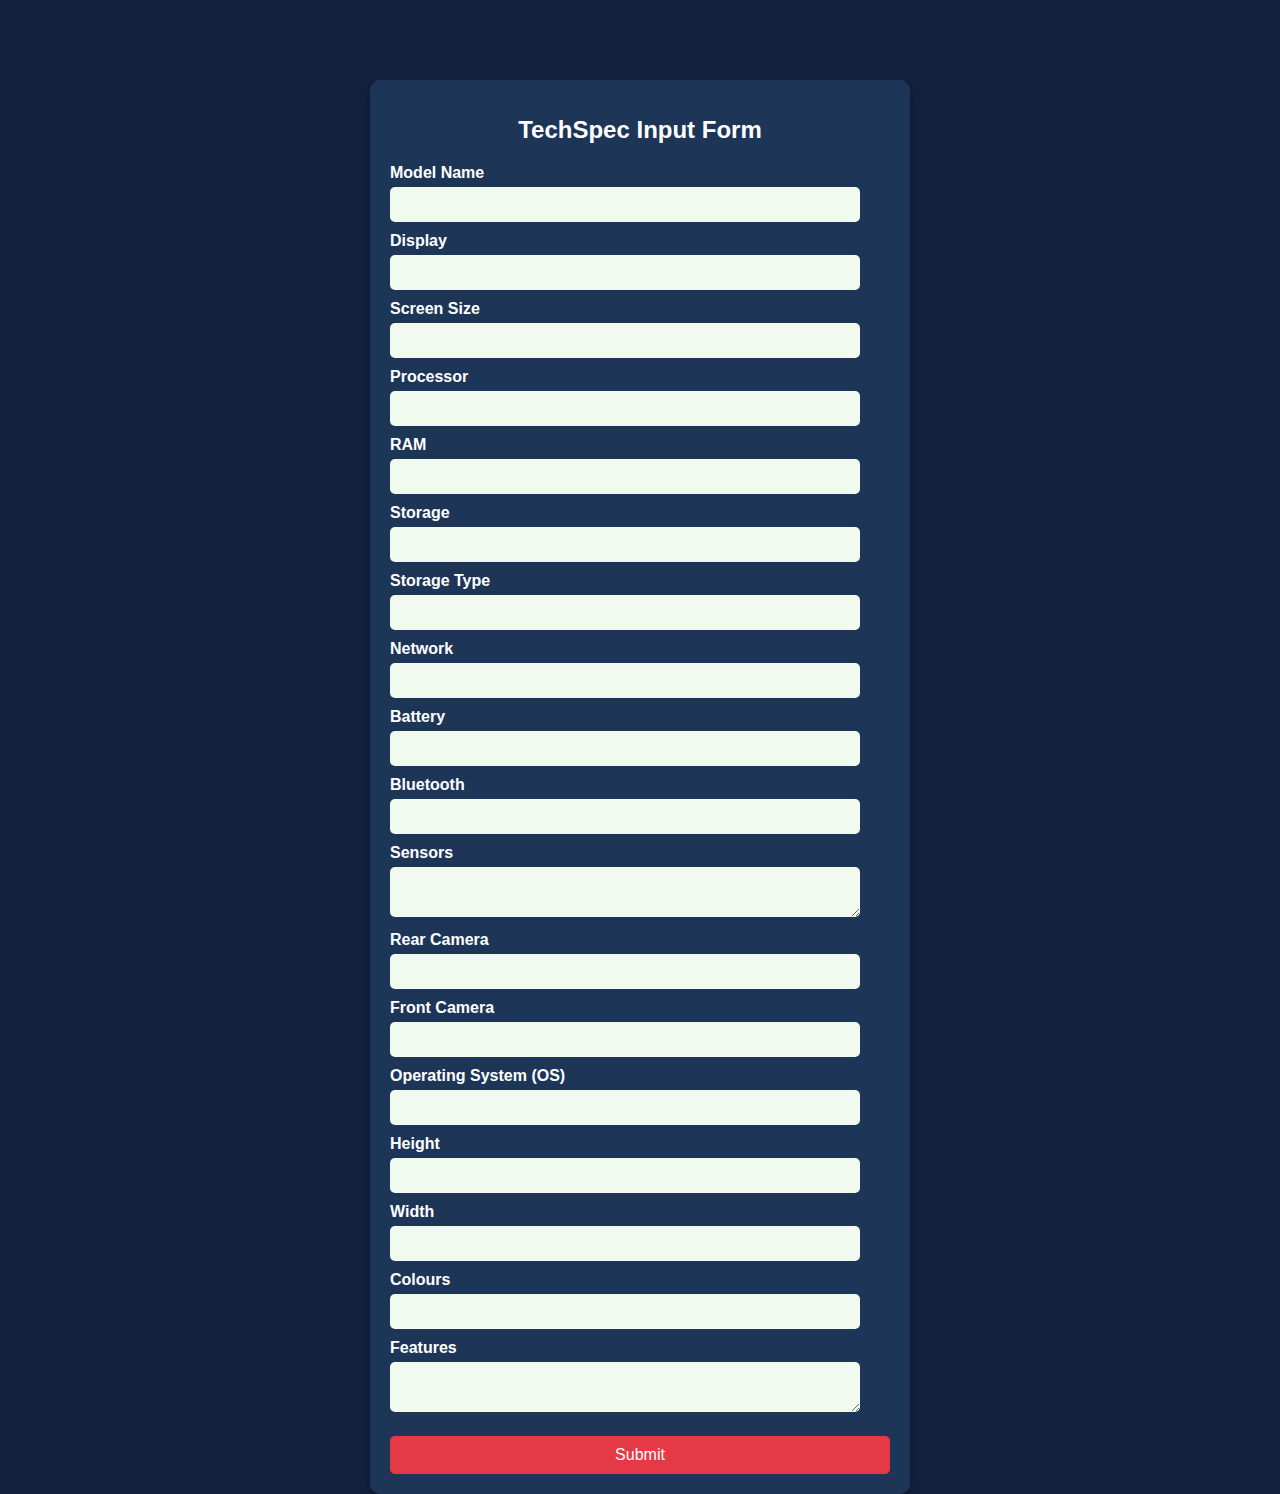
<file: Data_input(HTML).html>
<!DOCTYPE html>
<html lang="en">
<head>
    <meta charset="UTF-8">
    <meta name="viewport" content="width=device-width, initial-scale=1.0">
    <title>TechSpec Input Form</title>
    <style>
        body {
            background-color: #14213d;
            color: #ffffff;
            font-family: Arial, sans-serif;
            margin: 0;
            padding: 0;
            display: flex;
            justify-content: center;
            align-items: center;
            height: 100vh;
        }
        .form-container {
            background-color: #1d3557;
            position: absolute;
            top: 5rem;
            padding: 20px;
            border-radius: 10px;
            width: 100%;
            width: 500px;
            box-shadow: 0 4px 10px rgba(0, 0, 0, 0.3);
        }
        .form-container h1 {
            text-align: center;
            margin-bottom: 20px;
            font-size: 24px;
        }
        .form-container label {
            display: block;
            margin-top: 10px;
            font-weight: bold;
        }
        .form-container input, .form-container select, .form-container textarea {
            width: 90%;
            padding: 10px;
            margin-top: 5px;
            border: none;
            border-radius: 5px;
            background-color: #f1faee;
        }
        .form-container button {
            width: 100%;
            padding: 10px;
            margin-top: 20px;
            border: none;
            border-radius: 5px;
            background-color: #e63946;
            color: #ffffff;
            font-size: 16px;
            cursor: pointer;
        }
        .form-container button:hover {
            background-color: #d62828;
        }
    </style>
</head>
<body>
    <div class="form-container">
        <h1>TechSpec Input Form</h1>
        <form action="Data_input(Admin).php" method="post">
            <label for="model_name">Model Name</label>
            <input type="text" id="model_name" name="model_name" required>

            <label for="display">Display</label>
            <input type="text" id="display" name="display" required>

            <label for="screen_size">Screen Size</label>
            <input type="text" id="screen_size" name="screen_size" required>

            <label for="processor">Processor</label>
            <input type="text" id="processor" name="processor" required>

            <label for="ram">RAM</label>
            <input type="text" id="ram" name="ram" required>

            <label for="storage">Storage</label>
            <input type="text" id="storage" name="storage" required>

            <label for="storage_type">Storage Type</label>
            <input type="text" id="storage_type" name="storage_type" required>

            <label for="network">Network</label>
            <input type="text" id="network" name="network" required>

            <label for="battery">Battery</label>
            <input type="text" id="battery" name="battery" required>

            <label for="bluetooth">Bluetooth</label>
            <input type="text" id="bluetooth" name="bluetooth" required>

            <label for="sensors">Sensors</label>
            <textarea id="sensors" name="sensors" required></textarea>

            <label for="rear_camera">Rear Camera</label>
            <input type="text" id="rear_camera" name="rear_camera" required>

            <label for="front_camera">Front Camera</label>
            <input type="text" id="front_camera" name="front_camera" required>

            <label for="os">Operating System (OS)</label>
            <input type="text" id="os" name="os" required>

            <label for="height">Height</label>
            <input type="text" id="height" name="height" required>

            <label for="width">Width</label>
            <input type="text" id="width" name="width" required>

            <label for="colours">Colours</label>
            <input type="text" id="colours" name="colours" required>

            <label for="features">Features</label>
            <textarea id="features" name="features" required></textarea>

            <button type="submit">Submit</button>
        </form>
    </div>
</body>
</html>
</file>
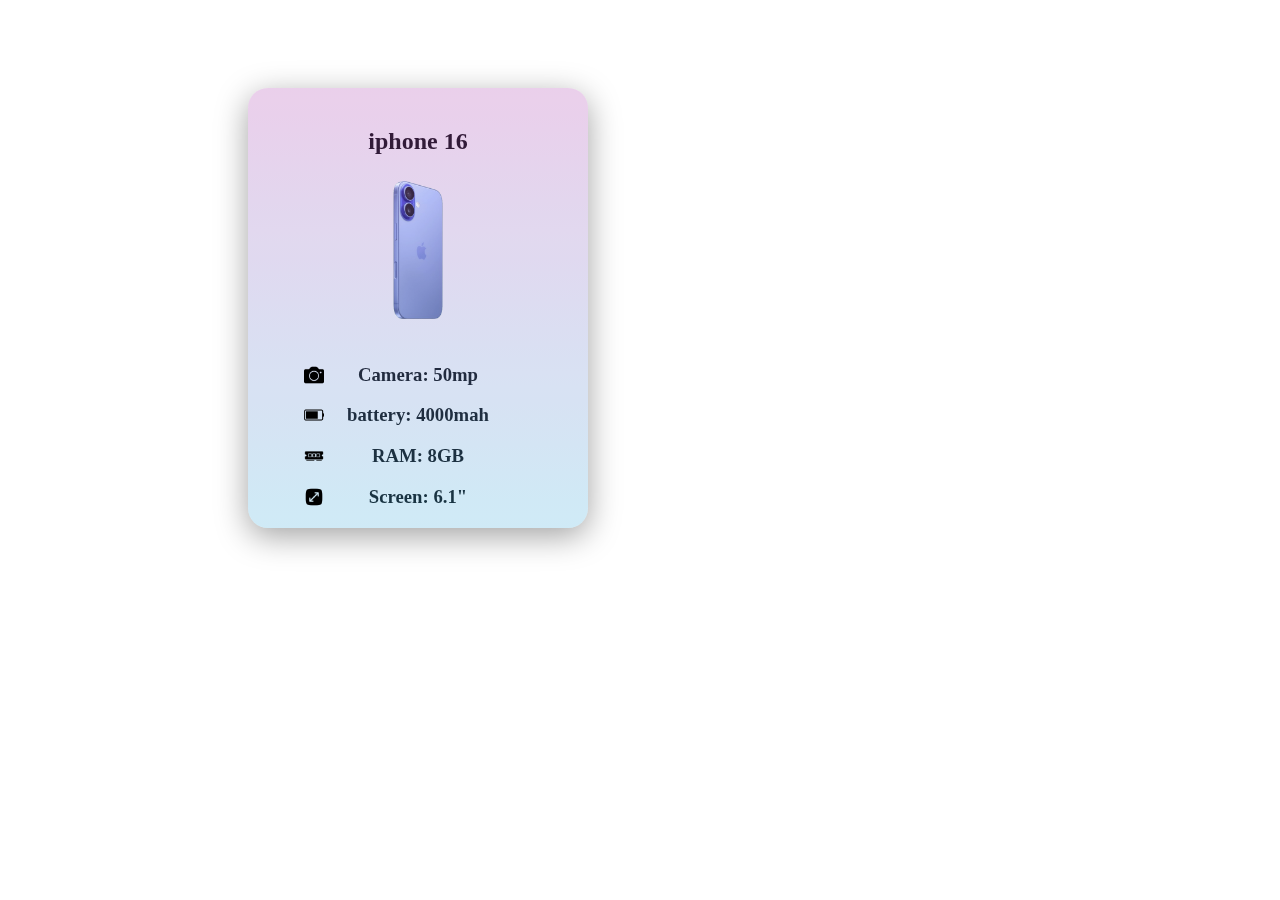
<file: test.html>
<!DOCTYPE html>
<html lang="en">
<head>
    <meta charset="UTF-8">
    <meta name="viewport" content="width=device-width, initial-scale=1.0">
    <title>TechSpec - Compare Devices</title>
    <style>

      h3{
        color: black;
      }
      .name{
        color: black;
      }
      .card_1 {
        position: relative;
        top: 5rem;
        left: 15rem;
        width: 300px;
        height: 400px;
        background: rgba(255, 255, 255, 0.1);
        border-radius: 20px;
        backdrop-filter: blur(10px);
        box-shadow: 0 8px 32px rgba(0, 0, 0, 0.37);
        overflow: hidden;
        display: flex;
        flex-direction: column;
        align-items: center;
        padding: 20px;
        color: #fff;
        text-align: center;
      }
  
      .card_1::before {
        content: "";
        position: absolute;
        top: -50%;
        left: -50%;
        width: 200%;
        height: 200%;
        background: linear-gradient(135deg, rgba(255, 0, 150, 0.3), rgba(0, 255, 255, 0.3));
        transform: rotate(45deg);
        mix-blend-mode: screen;
        pointer-events: none;
      }
  
      .card_1 .product_img {
        width: 150px;
        height: 150px;
        top: 0rem;
        object-fit: contain;
        margin-bottom: 20px;
      }

      .features_icon .battery{
        position: absolute;
        top: 19.8rem;
        left: 3.5rem;
        height: 20px;
      }
      .features_icon .camera{
        position: absolute;
        top: 17.3rem;
        left: 3.5rem;
        height: 20px;

      }
      .features_icon .ram{
        position: absolute;
        top: 22.4rem;
        left: 3.5rem;
        height: 20px;
      }
      .features_icon .sr{
        position: absolute;
        top: 24.95rem;
        left: 3.5rem;
        height: 20px;
      }

    </style>
</head>
<body>
    <div class="card_1">
      <h2 class="name">iphone 16</h2>

      <img class="product_img" src="/product_imgs/apple/16_back.png">

      <div class="features">
        <div class="features_icon">
          <img class="battery" src="/icons/battery.png">
          <img class="camera" src="/icons/camera.png">
          <img class="ram" src="/icons/ram-memory.png">
          <img class="sr" src="/icons/maximize.png">
        </div>
      <h3 class="cam">Camera: 50mp</h3>
      <h3 class="bat">battery: 4000mah</h3>
      <h3 class="ra">RAM: 8GB</h3>
      <h3 class="screen">Screen: 6.1"</h3>

    </div>
  </div>
</body>
</html>
</file>
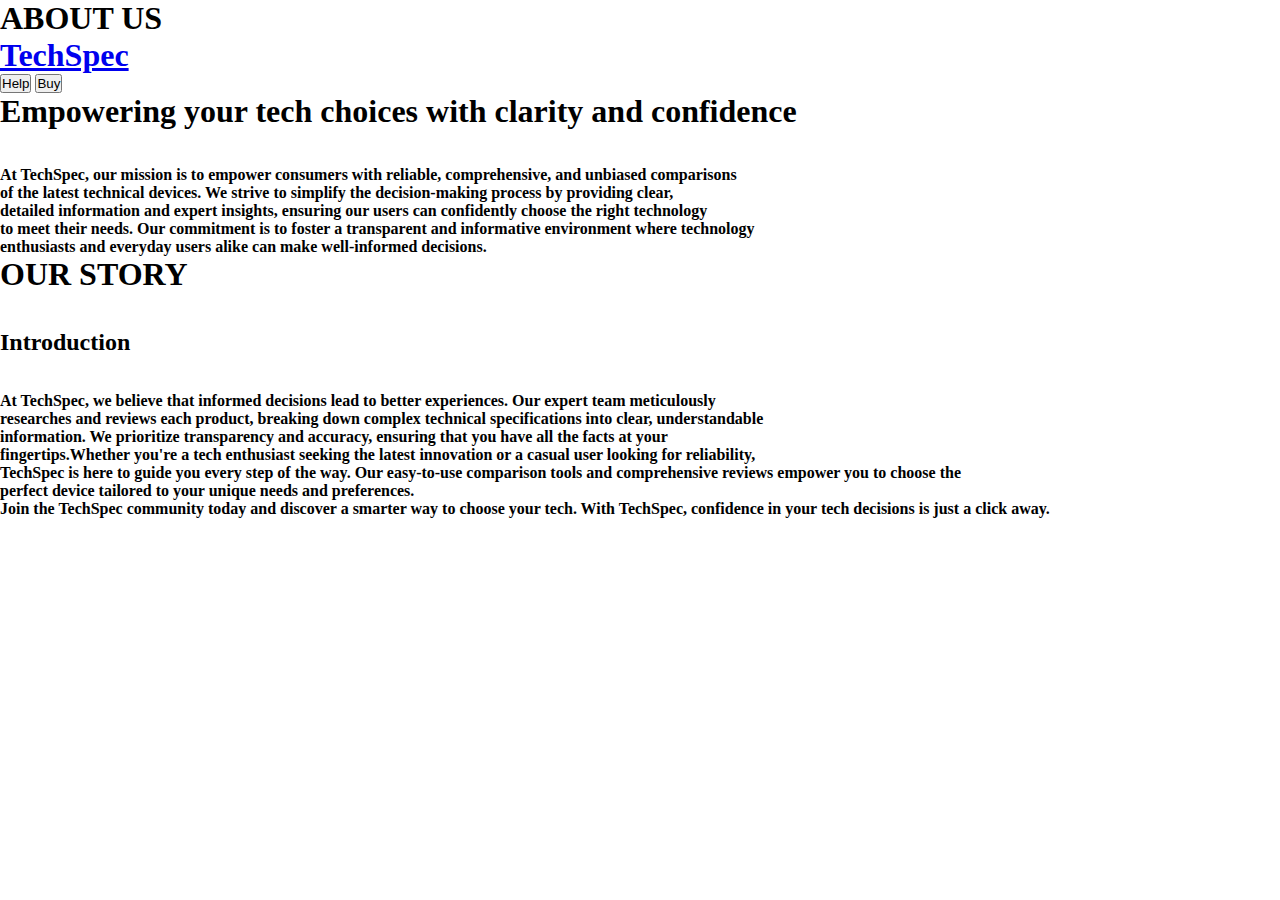
<file: main website code/about_us.html>
<!DOCTYPE html>
<html lang = "en">

<head>

    <meta charset="UTF-8">
    <meta http-equiv="X-UA-Compatible" content="IE=edge">
    <meta name="viewport" content="width=device-width,initial-scale=1.0">
    <title> TechSpec</title>
    <link rel="stylesheet" href="about_us.css">
</head>


<body>


    <div class="abt_uss">
        <H1>ABOUT US</H1>
    </div>


    
    <div class="title_bar">
        <div class="logo">
             <a href="https://techspec.pineapple.page"><h1>TechSpec</h1></a>
        </div>
    
        <div class="heading_buttons">
            <nav class="navigation">
                <button class="help_btn" onclick="window.location.href='https://app.livechatai.com/aibot-iframe/clz1gexss000e6tqclg9a941j';">Help</button>
                <button class="buy_btn" onclick="window.location.href='https://www.amazon.in/?tag=ndtvconv-20-21&ascsubtag=1_66a9a562b7a121000123fb09';">Buy</button> 
            </nav>
        </div>
    </div>

    <div class="heading_box">
        <div class="text_1">
            <h1>Empowering your tech choices with clarity and confidence</h1>
            <br>
            <br>
            <h4>At TechSpec, our mission is to empower consumers with reliable, comprehensive, and unbiased comparisons <br> of the latest technical devices. We strive to simplify the decision-making process by providing clear, <br> detailed information and expert insights, ensuring our users can confidently choose the right technology <br> to meet their needs. Our commitment is to foster a transparent and informative environment where technology <br> enthusiasts and everyday users alike can make well-informed decisions.</h4>
        </div>

    </div>

    <div class="text_box2">
        <div class="text_2">
            <h1>OUR STORY</h1>
            <br>
            <br>
            <h2>Introduction</h2>
            <br>
            <br>
            <h4>At TechSpec, we believe that informed decisions lead to better experiences. Our expert team meticulously <br> researches and reviews each product, breaking down complex technical specifications into clear, understandable <br> information. We prioritize transparency and accuracy, ensuring that you have all the facts at your <br> fingertips.Whether you're a tech enthusiast seeking the latest innovation or a casual user looking for reliability, <br> TechSpec is here to guide you every step of the way. Our easy-to-use comparison tools and comprehensive reviews empower you to choose the <br> perfect device tailored to your unique needs and preferences. <br>Join the TechSpec community today and discover a smarter way to choose your tech. With TechSpec, confidence in your tech decisions is just a click away.</h4>
        </div>
    </div>
</file>
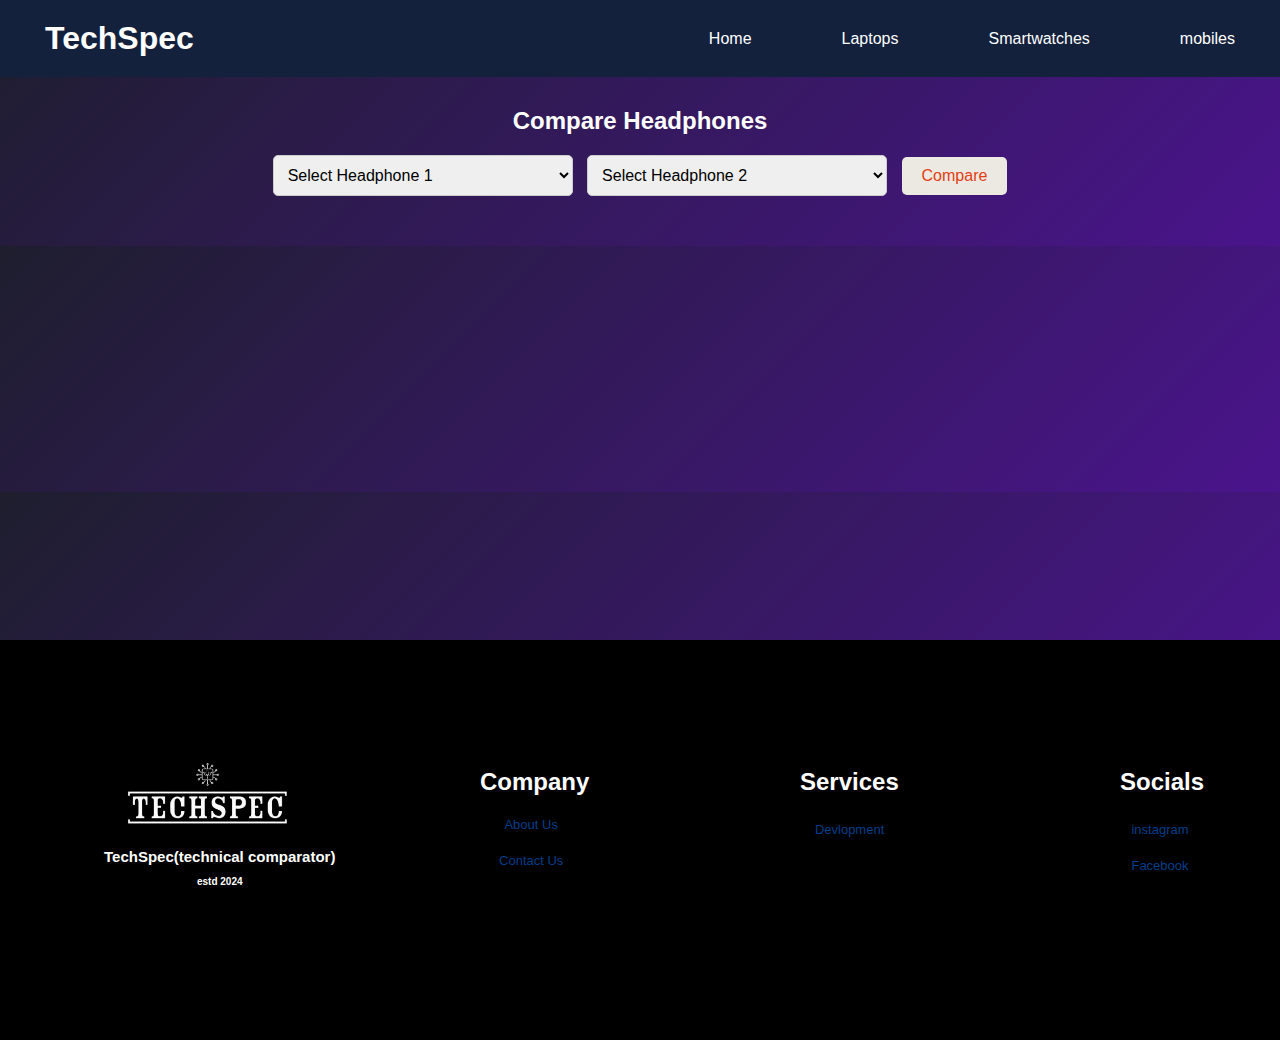
<file: running code/headphones.html>
<!DOCTYPE html>
<html lang="en">
<head>
    <meta charset="UTF-8">
    <meta name="viewport" content="width=device-width, initial-scale=1.0">
    <title>TechSpec - Compare Headphones</title>
    <link rel="stylesheet" href="/running code/css/styles.css">
    <style>
        body {
            font-family: Arial, sans-serif;
            margin: 0;
            padding: 0;
            background-color: #14213d;
        }
        h2 {
            color: white;
        }

        .navbar {
            background-color: #14213d;
            padding: 10px;
        }

        .navbar a {
            color: white;
            text-decoration: none;
            margin: 0 15px;
            padding: 10px 20px;
            display: inline-block;
        }

        .comparison-header {
            text-align: center;
            margin: 30px 0;
            color: black; /* Changed to black */
        }

        .compare-search select {
            width: 300px;
            padding: 10px;
            border: 1px solid #ccc;
            border-radius: 5px;
            font-size: 16px;
            margin-right: 10px;
            transition: all 0.3s;
        }

        #compareBtn {
            background-color: #ebe9e1;
            color: #e43d12;
            padding: 10px 20px;
            border: none;
            border-radius: 5px;
            cursor: pointer;
            font-size: 16px;
            transition: background-color 0.7s;
        }

        #compareBtn:hover {
            background-color: #fca311;
            color: white;
            box-shadow: 5px 5px 8px rgba(0, 0, 0, 0.5);
        }

        .comparison-table {
            display: flex;
            justify-content: center;
            flex-wrap: wrap;
            margin: 20px auto;
            color: black; /* Changed to black */
        }

        .device-card {
            border: 1px solid #ccc;
            background-color: #fca311;
            padding: 20px;
            margin: 15px;
            width: 300px;
            box-shadow: 2px 2px 10px rgba(0, 0, 0, 0.1);
            border-radius: 8px;
            color: black; /* Changed to black */
        }

        .device-card h3 {
            margin-top: 0;
            font-size: 1.5rem;
        }

        .device-card p {
            margin: 5px 0;
        }

        .footer_box1{
            position: absolute;
            height: 25rem;
            width: 95.6rem;
            top: 40rem;
            background-color: black;
            font-family: 'dubai',sans-serif;
        }
        
        .footer_box1 .f_1{
            position: absolute;
            height: 16rem;
            top: 2rem;
            left: 5rem;
            border-radius: 30px;
        }
        
        .footer_box1 .f_logo{
            position: absolute;
            top: 13rem;
            left: 6.5rem;
            text-align: center;
            font-size: 10px;
            color: white;
        }
        
                                                                /*company box!!*/
        .footer_box1 .company_links{
            position: absolute;
            top: 8rem;
            left: 30rem;
            color: white;
        }
        
        .footer_box1 .company_links .abt_btn{
            position: absolute;
            border-radius: 15px;
            left: 0.7rem;
            width: 5rem;
            height: 20px;
            font-size: small;
            background-color: black;
            color: #023e8a;
            border-color: transparent;
            align-content: space-between;
            transition: border-color 0.5s ease;
        }
        
        .footer_box1 .company_links .abt_btn:hover{
            border-color: rgb(123, 121, 121);
            color: white;
        }
        
        
        .footer_box1 .company_links .contact_btn2{
            position: absolute;
            border-radius: 15px;
            left: 0.7rem;
            width: 5rem;
            height: 20px;
            font-size: small;
            background-color: black;
            color: #023e8a;
            border-color: transparent;
            align-content: space-between;
            transition: border-color 0.5s ease;
        }
        
        
        .footer_box1 .company_links .contact_btn2:hover{
            border-color: rgb(123, 121, 121);
            color: white;
        }
        
                                                                /*services links box*/
        .footer_box1 .services_link{
            position: absolute;
            top: 8rem;
            left: 50rem;
            color: white;
        }
        
        .footer_box1 .services_link .devlopment_btn{
            position: absolute;
            border-radius: 15px;
            left: 0.1rem;
            width: 6rem;
            height: 30px;
            font-size: small;
            background-color: black;
            color: #023e8a;
            border-color: transparent;
            align-content: space-between;
            transition: border-color 0.5s ease;
        }
        
        
        .footer_box1 .services_link .devlopment_btn:hover{
            border-color: rgb(123, 121, 121);
            color: white;
        }
        
        
                                                                /*social links*/
        .footer_box1 .social_links{
            position: absolute;
            top: 8rem;
            left: 70rem;
            color: white;
        
        }
        
        
        .footer_box1 .social_links .insta_btn{
            position: absolute;
            border-radius: 15px;
            width: 5rem;
            height: 30px;
            font-size: small;
            background-color: black;
            color: #023e8a;
            border-color: transparent;
            align-content: space-between;
            transition: border-color 0.5s ease;
        }
        
        
        .footer_box1 .social_links .insta_btn:hover{
            border-color: rgb(123, 121, 121);
            color: white;
        }
        
        .footer_box1 .social_links .facebook_btn{
            position: absolute;
            border-radius: 15px;
            width: 5rem;
            height: 30px;
            font-size: small;
            background-color: black;
            color: #023e8a;
            border-color: transparent;
            align-content: space-between;
            transition: border-color 0.5s ease;
        }
        
        
        .footer_box1 .social_links .facebook_btn:hover{
            border-color: rgb(123, 121, 121);
            color: white;
        }
        
        .instagram_icon{
            position: fixed;
            bottom: 5rem;
            left: 0.5rem;
            height: 25px;
            z-index: 3;
        }
        .support_icon{
            position: fixed;
            height: 29px;
            bottom: 2rem;
            z-index: 3;
            left: 0.5rem;
        
        }
        
        @keyframes appear{
            from{
            opacity: 0;
            scale: 0.4;
            }
            
            to{
            opacity: 1;
            scale: 1;
            }
            }
        
        
        
        
            /*under maintainence prompt*/
            .warning-prompt-overlay {
                position: fixed;
                top: 0;
                left: 0;
                width: 100%;
                height: 100%;
                background-color: rgba(0, 0, 0, 0.5);
                display: none; /* Hidden by default */
                justify-content: center;
                align-items: center;
                z-index: 3;
              }
          
              .warning-prompt {
                background-color: #fff;
                border: 2px solid #e74c3c;
                border-radius: 8px;
                padding: 20px;
                width: 400px;
                box-shadow: 0px 4px 20px rgba(0, 0, 0, 0.1);
                text-align: center;
              }
          
              .warning-prompt .icon {
                font-size: 50px;
                color: #e74c3c;
                margin-bottom: 20px;
              }
          
              .warning-prompt .message {
                font-size: 18px;
                color: #333;
                margin-bottom: 20px;
              }
          
              .warning-prompt .buttons {
                display: flex;
                justify-content: space-around;
                margin-top: 20px;
              }
          
              .warning-prompt button {
                padding: 10px 20px;
                font-size: 16px;
                border: none;
                border-radius: 5px;
                cursor: pointer;
                outline: none;
                transition: background-color 0.3s;
              }
          
              .warning-prompt .cancel-btn {
                background-color: #95a5a6;
                color: #fff;
              }
          
              .warning-prompt .cancel-btn:hover {
                background-color: #7f8c8d;
              }
          
              .warning-prompt .proceed-btn {
                background-color: #e74c3c;
                color: #fff;
              }
          
              .warning-prompt .proceed-btn:hover {
                background-color: #c0392b;
              }
          
              /* Button to trigger warning */
              .trigger-btn {
                padding: 10px 20px;
                font-size: 18px;
                background-color: #3498db;
                color: #fff;
                border: none;
                border-radius: 5px;
                cursor: pointer;
                outline: none;
                transition: background-color 0.3s;
              }
          
              .trigger-btn:hover {
                background-color: #2980b9;
              }

    </style>
</head>
<body>
    <header>
        <div class="navbar">
            <div class="logo">
                <a href="/main website code/main_page.html"><h1>TechSpec</h1></a>
            </div>
            <nav>
                <ul>
                    <li><a href="index.html">Home</a></li>
                    <li><a href="laptop.html">Laptops</a></li>
                    <li><a href="smartwatch.html">Smartwatches</a></li>
                    <li><a href="mobiles.html">mobiles</a></li>
                </ul>
            </nav>
        </div>
    </header>

    <section class="comparison-header">
        <h2>Compare Headphones</h2>
        <div class="compare-search">
            <select id="device1">
                <option value="">Select Headphone 1</option>
            </select>
            <select id="device2">
                <option value="">Select Headphone 2</option>
            </select>
            <button id="compareBtn">Compare</button>
        </div>
    </section>

    <section class="comparison-table" id="comparisonTable">
        <!-- Dynamic headphone comparison will appear here -->
    </section>


    <!--8th section footer-->

 <div class="footer_box1">
    <img class="f_1" src="/graphics/logo.png">
    <div class="f_logo">
        <h2>TechSpec(technical comparator)</h2>
        <br>
        <h4>estd 2024</h4>
    </div>

    <!--company links part footer!!!-->

    <!--company section-->
    <div class="company_links">
        <h2>Company</h2>
        <br>
        <button class="abt_btn" onclick="window.location.href='about_us.html'">About Us</button>
        <br>
        <br>
        <button class="contact_btn2" onclick="window.location.href='mailto:aryandeshmukh2345@gmail.com'">Contact Us</button>
    </div>

    <!--services section-->
    <div class="services_link">
        <h2>Services</h2>
        <br>
        <button class="devlopment_btn" onclick="window.location.href='https://drive.google.com/drive/folders/1j3TzNaFbRSb61lTCIU6pBq0MA7Ynz9rS?usp=sharing'">Devlopment</button>

    </div>

    <!--social section-->
    <div class="social_links">
        <h2>Socials</h2>
        <br>
        <button class="insta_btn" onclick="window.location.href='https://www.instagram.com/techspec_ind/'">instagram</button>
        <br>
        <br>
        <button class="facebook_btn"> <a href=""></a>Facebook</button>
    </div>
   </div>


    <script>
        // Sample headphone data for demonstration
        const headphonesData = [
            {
                name: "Sony WH-1000XM4",
                company: "Sony",
                category: "Over-ear",
                price: "$348",
                type: "Wireless",
                battery: "30 hours",
                noiseCancellation: "Yes"
            },
            {
                name: "Bose QuietComfort 35 II",
                company: "Bose",
                category: "Over-ear",
                price: "$299",
                type: "Wireless",
                battery: "20 hours",
                noiseCancellation: "Yes"
            },
            {
                name: "Sennheiser HD 660S",
                company: "Sennheiser",
                category: "Open-back",
                price: "$399",
                type: "Wired",
                battery: "N/A",
                noiseCancellation: "No"
            }
        ];

        // Populate dropdowns with headphone options
        function populateDropdowns() {
            const device1Dropdown = document.getElementById('device1');
            const device2Dropdown = document.getElementById('device2');
            
            headphonesData.forEach(headphone => {
                const option1 = document.createElement('option');
                option1.value = headphone.name;
                option1.text = headphone.name;
                device1Dropdown.add(option1);

                const option2 = document.createElement('option');
                option2.value = headphone.name;
                option2.text = headphone.name;
                device2Dropdown.add(option2);
            });
        }

        // Function to display comparison
        function displayComparison() {
            const selectedDevice1 = document.getElementById('device1').value;
            const selectedDevice2 = document.getElementById('device2').value;

            // Find the selected headphones in data
            const headphone1 = headphonesData.find(headphone => headphone.name === selectedDevice1);
            const headphone2 = headphonesData.find(headphone => headphone.name === selectedDevice2);

            // Clear previous comparison results
            const comparisonTable = document.getElementById('comparisonTable');
            comparisonTable.innerHTML = '';

            // Display the two selected headphones
            if (headphone1 && headphone2) {
                const headphone1Card = `
                    <div class="device-card">
                        <h3>${headphone1.name}</h3>
                        <p>Company: ${headphone1.company}</p>
                        <p>Category: ${headphone1.category}</p>
                        <p>Price: ${headphone1.price}</p>
                        <p>Type: ${headphone1.type}</p>
                        <p>Battery Life: ${headphone1.battery}</p>
                        <p>Noise Cancellation: ${headphone1.noiseCancellation}</p>
                    </div>
                `;

                const headphone2Card = `
                    <div class="device-card">
                        <h3>${headphone2.name}</h3>
                        <p>Company: ${headphone2.company}</p>
                        <p>Category: ${headphone2.category}</p>
                        <p>Price: ${headphone2.price}</p>
                        <p>Type: ${headphone2.type}</p>
                        <p>Battery Life: ${headphone2.battery}</p>
                        <p>Noise Cancellation: ${headphone2.noiseCancellation}</p>
                    </div>
                `;

                comparisonTable.innerHTML = headphone1Card + headphone2Card;
            } else {
                comparisonTable.innerHTML = '<p>Please select two valid headphones to compare.</p>';
            }
        }

        // Attach event listener to the Compare button
        document.getElementById('compareBtn').addEventListener('click', displayComparison);

        // Populate dropdowns on page load
        window.onload = populateDropdowns;
    </script>
</body>
</html>
</file>
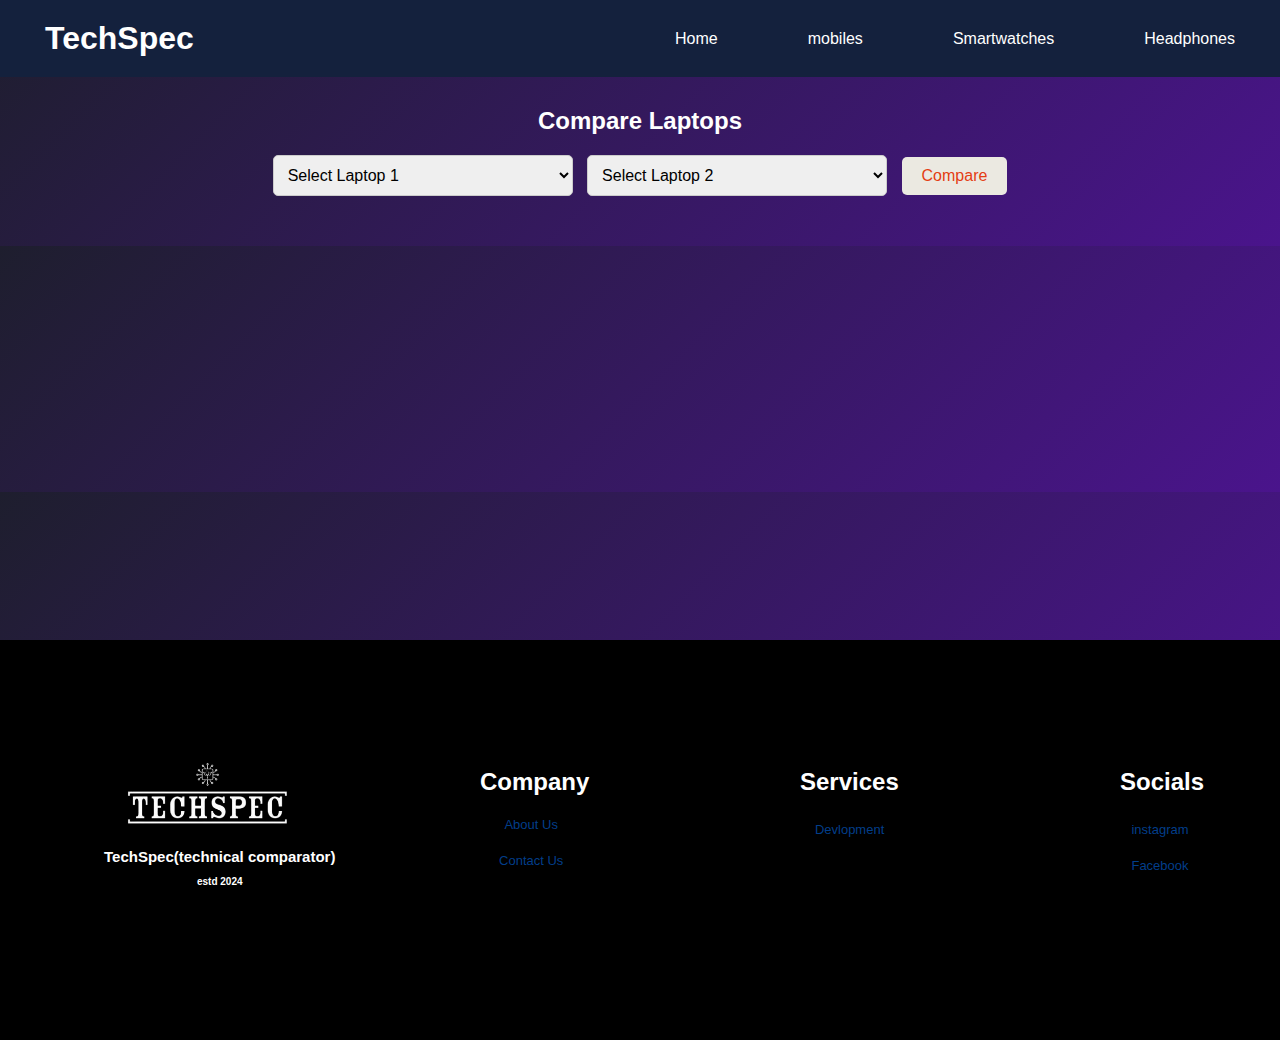
<file: running code/laptop.html>
<!DOCTYPE html>
<html lang="en">
<head>
    <meta charset="UTF-8">
    <meta name="viewport" content="width=device-width, initial-scale=1.0">
    <title>TechSpec - Compare Laptops</title>
    <link rel="stylesheet" href="/running code/css/styles.css">
    <style>
        body {
            font-family: Arial, sans-serif;
            margin: 0;
            padding: 0;
            background-color: #14213d;
        }
        h2{
            color:white;
        }

        .navbar {
            background-color: #14213d;
            padding: 10px;
        }

        .navbar a {
            color: white;
            text-decoration: none;
            margin: 0 15px;
            padding: 10px 20px;
            display: inline-block;
        }

        .comparison-header {
            text-align: center;
            margin: 30px 0;
            color: black; /* Changed to black */
        }

        .compare-search select {
            width: 300px;
            padding: 10px;
            border: 1px solid #ccc;
            border-radius: 5px;
            font-size: 16px;
            margin-right: 10px;
            transition: all 0.3s;
        }

        #compareBtn {
            background-color: #ebe9e1;
            color: #e43d12;
            padding: 10px 20px;
            border: none;
            border-radius: 5px;
            cursor: pointer;
            font-size: 16px;
            transition: background-color 0.7s;
        }

        #compareBtn:hover {
            background-color: #fca311;
            color: white;
            box-shadow: 5px 5px 8px rgba(0, 0, 0, 0.5);
        }

        .comparison-table {
            display: flex;
            justify-content: center;
            flex-wrap: wrap;
            margin: 20px auto;
            color: black; /* Changed to black */
        }

        .device-card {
            border: 1px solid #ccc;
            background-color: #fca311;
            padding: 20px;
            margin: 15px;
            width: 300px;
            box-shadow: 2px 2px 10px rgba(0, 0, 0, 0.1);
            border-radius: 8px;
            color: black; /* Changed to black */
        }

        .device-card h3 {
            margin-top: 0;
            font-size: 1.5rem;
        }

        .device-card p {
            margin: 5px 0;
        }

        .footer_box1{
            position: absolute;
            height: 25rem;
            width: 95.6rem;
            top: 40rem;
            background-color: black;
            font-family: 'dubai',sans-serif;
        }
        
        .footer_box1 .f_1{
            position: absolute;
            height: 16rem;
            top: 2rem;
            left: 5rem;
            border-radius: 30px;
        }
        
        .footer_box1 .f_logo{
            position: absolute;
            top: 13rem;
            left: 6.5rem;
            text-align: center;
            font-size: 10px;
            color: white;
        }
        
                                                                /*company box!!*/
        .footer_box1 .company_links{
            position: absolute;
            top: 8rem;
            left: 30rem;
            color: white;
        }
        
        .footer_box1 .company_links .abt_btn{
            position: absolute;
            border-radius: 15px;
            left: 0.7rem;
            width: 5rem;
            height: 20px;
            font-size: small;
            background-color: black;
            color: #023e8a;
            border-color: transparent;
            align-content: space-between;
            transition: border-color 0.5s ease;
        }
        
        .footer_box1 .company_links .abt_btn:hover{
            border-color: rgb(123, 121, 121);
            color: white;
        }
        
        
        .footer_box1 .company_links .contact_btn2{
            position: absolute;
            border-radius: 15px;
            left: 0.7rem;
            width: 5rem;
            height: 20px;
            font-size: small;
            background-color: black;
            color: #023e8a;
            border-color: transparent;
            align-content: space-between;
            transition: border-color 0.5s ease;
        }
        
        
        .footer_box1 .company_links .contact_btn2:hover{
            border-color: rgb(123, 121, 121);
            color: white;
        }
        
                                                                /*services links box*/
        .footer_box1 .services_link{
            position: absolute;
            top: 8rem;
            left: 50rem;
            color: white;
        }
        
        .footer_box1 .services_link .devlopment_btn{
            position: absolute;
            border-radius: 15px;
            left: 0.1rem;
            width: 6rem;
            height: 30px;
            font-size: small;
            background-color: black;
            color: #023e8a;
            border-color: transparent;
            align-content: space-between;
            transition: border-color 0.5s ease;
        }
        
        
        .footer_box1 .services_link .devlopment_btn:hover{
            border-color: rgb(123, 121, 121);
            color: white;
        }
        
        
                                                                /*social links*/
        .footer_box1 .social_links{
            position: absolute;
            top: 8rem;
            left: 70rem;
            color: white;
        
        }
        
        
        .footer_box1 .social_links .insta_btn{
            position: absolute;
            border-radius: 15px;
            width: 5rem;
            height: 30px;
            font-size: small;
            background-color: black;
            color: #023e8a;
            border-color: transparent;
            align-content: space-between;
            transition: border-color 0.5s ease;
        }
        
        
        .footer_box1 .social_links .insta_btn:hover{
            border-color: rgb(123, 121, 121);
            color: white;
        }
        
        .footer_box1 .social_links .facebook_btn{
            position: absolute;
            border-radius: 15px;
            width: 5rem;
            height: 30px;
            font-size: small;
            background-color: black;
            color: #023e8a;
            border-color: transparent;
            align-content: space-between;
            transition: border-color 0.5s ease;
        }
        
        
        .footer_box1 .social_links .facebook_btn:hover{
            border-color: rgb(123, 121, 121);
            color: white;
        }
        
        .instagram_icon{
            position: fixed;
            bottom: 5rem;
            left: 0.5rem;
            height: 25px;
            z-index: 3;
        }
        .support_icon{
            position: fixed;
            height: 29px;
            bottom: 2rem;
            z-index: 3;
            left: 0.5rem;
        
        }
        
        @keyframes appear{
            from{
            opacity: 0;
            scale: 0.4;
            }
            
            to{
            opacity: 1;
            scale: 1;
            }
            }
        
        
        
        
            /*under maintainence prompt*/
            .warning-prompt-overlay {
                position: fixed;
                top: 0;
                left: 0;
                width: 100%;
                height: 100%;
                background-color: rgba(0, 0, 0, 0.5);
                display: none; /* Hidden by default */
                justify-content: center;
                align-items: center;
                z-index: 3;
              }
          
              .warning-prompt {
                background-color: #fff;
                border: 2px solid #e74c3c;
                border-radius: 8px;
                padding: 20px;
                width: 400px;
                box-shadow: 0px 4px 20px rgba(0, 0, 0, 0.1);
                text-align: center;
              }
          
              .warning-prompt .icon {
                font-size: 50px;
                color: #e74c3c;
                margin-bottom: 20px;
              }
          
              .warning-prompt .message {
                font-size: 18px;
                color: #333;
                margin-bottom: 20px;
              }
          
              .warning-prompt .buttons {
                display: flex;
                justify-content: space-around;
                margin-top: 20px;
              }
          
              .warning-prompt button {
                padding: 10px 20px;
                font-size: 16px;
                border: none;
                border-radius: 5px;
                cursor: pointer;
                outline: none;
                transition: background-color 0.3s;
              }
          
              .warning-prompt .cancel-btn {
                background-color: #95a5a6;
                color: #fff;
              }
          
              .warning-prompt .cancel-btn:hover {
                background-color: #7f8c8d;
              }
          
              .warning-prompt .proceed-btn {
                background-color: #e74c3c;
                color: #fff;
              }
          
              .warning-prompt .proceed-btn:hover {
                background-color: #c0392b;
              }
          
              /* Button to trigger warning */
              .trigger-btn {
                padding: 10px 20px;
                font-size: 18px;
                background-color: #3498db;
                color: #fff;
                border: none;
                border-radius: 5px;
                cursor: pointer;
                outline: none;
                transition: background-color 0.3s;
              }
          
              .trigger-btn:hover {
                background-color: #2980b9;
              }

    </style>
</head>
<body>
    <header>
        <div class="navbar">
            <div class="logo">
                <a href="/main website code/main_page.html"><h1>TechSpec</h1></a>
            </div>
            <nav>
                <ul>
                    <li><a href="index.html">Home</a></li>
                    <li><a href="mobiles.html">mobiles</a></li>
                    <li><a href="smartwatch.html">Smartwatches</a></li>
                    <li><a href="headphones.html">Headphones</a></li>
                </ul>
            </nav>
        </div>
    </header>

    <section class="comparison-header">
        <h2>Compare Laptops</h2>
        <div class="compare-search">
            <select id="device1">
                <option value="">Select Laptop 1</option>
            </select>
            <select id="device2">
                <option value="">Select Laptop 2</option>
            </select>
            <button id="compareBtn">Compare</button>
        </div>
    </section>

    <section class="comparison-table" id="comparisonTable">
        <!-- Dynamic laptop comparison will appear here -->
    </section>

<!--8th section footer-->

<div class="footer_box1">
    <img class="f_1" src="/graphics/logo.png">
    <div class="f_logo">
        <h2>TechSpec(technical comparator)</h2>
        <br>
        <h4>estd 2024</h4>
    </div>

    <!--company links part footer!!!-->

    <!--company section-->
    <div class="company_links">
        <h2>Company</h2>
        <br>
        <button class="abt_btn" onclick="window.location.href='about_us.html'">About Us</button>
        <br>
        <br>
        <button class="contact_btn2" onclick="window.location.href='mailto:aryandeshmukh2345@gmail.com'">Contact Us</button>
    </div>

    <!--services section-->
    <div class="services_link">
        <h2>Services</h2>
        <br>
        <button class="devlopment_btn" onclick="window.location.href='https://drive.google.com/drive/folders/1j3TzNaFbRSb61lTCIU6pBq0MA7Ynz9rS?usp=sharing'">Devlopment</button>

    </div>

    <!--social section-->
    <div class="social_links">
        <h2>Socials</h2>
        <br>
        <button class="insta_btn" onclick="window.location.href='https://www.instagram.com/techspec_ind/'">instagram</button>
        <br>
        <br>
        <button class="facebook_btn"> <a href=""></a>Facebook</button>
    </div>
   </div>



    <script>
        // Sample laptop data for demonstration
        const laptopsData = [
            {
                name: "Apple MacBook Air M1",
                company: "Apple",
                category: "Ultrabook",
                price: "$999",
                processor: "Apple M1",
                ram: "8GB",
                storage: "256GB SSD",
                battery: "18 hours"
            },
            {
                name: "Dell XPS 13",
                company: "Dell",
                category: "Ultrabook",
                price: "$1199",
                processor: "Intel Core i7",
                ram: "16GB",
                storage: "512GB SSD",
                battery: "12 hours"
            },
            {
                name: "HP Omen 15",
                company: "HP",
                category: "Gaming",
                price: "$1399",
                processor: "AMD Ryzen 7",
                ram: "16GB",
                storage: "1TB SSD",
                battery: "7 hours"
            }
        ];

        // Populate dropdowns with laptop options
        function populateDropdowns() {
            const device1Dropdown = document.getElementById('device1');
            const device2Dropdown = document.getElementById('device2');
            
            laptopsData.forEach(laptop => {
                const option1 = document.createElement('option');
                option1.value = laptop.name;
                option1.text = laptop.name;
                device1Dropdown.add(option1);

                const option2 = document.createElement('option');
                option2.value = laptop.name;
                option2.text = laptop.name;
                device2Dropdown.add(option2);
            });
        }

        // Function to display comparison
        function displayComparison() {
            const selectedDevice1 = document.getElementById('device1').value;
            const selectedDevice2 = document.getElementById('device2').value;

            // Find the selected laptops in data
            const laptop1 = laptopsData.find(laptop => laptop.name === selectedDevice1);
            const laptop2 = laptopsData.find(laptop => laptop.name === selectedDevice2);

            // Clear previous comparison results
            const comparisonTable = document.getElementById('comparisonTable');
            comparisonTable.innerHTML = '';

            // Display the two selected laptops
            if (laptop1 && laptop2) {
                const laptop1Card = `
                    <div class="device-card">
                        <h3>${laptop1.name}</h3>
                        <p>Company: ${laptop1.company}</p>
                        <p>Category: ${laptop1.category}</p>
                        <p>Price: ${laptop1.price}</p>
                        <p>Processor: ${laptop1.processor}</p>
                        <p>RAM: ${laptop1.ram}</p>
                        <p>Storage: ${laptop1.storage}</p>
                        <p>Battery Life: ${laptop1.battery}</p>
                    </div>
                `;

                const laptop2Card = `
                    <div class="device-card">
                        <h3>${laptop2.name}</h3>
                        <p>Company: ${laptop2.company}</p>
                        <p>Category: ${laptop2.category}</p>
                        <p>Price: ${laptop2.price}</p>
                        <p>Processor: ${laptop2.processor}</p>
                        <p>RAM: ${laptop2.ram}</p>
                        <p>Storage: ${laptop2.storage}</p>
                        <p>Battery Life: ${laptop2.battery}</p>
                    </div>
                `;

                comparisonTable.innerHTML = laptop1Card + laptop2Card;
            } else {
                comparisonTable.innerHTML = '<p>Please select two valid laptops to compare.</p>';
            }
        }

        // Attach event listener to the Compare button
        document.getElementById('compareBtn').addEventListener('click', displayComparison);

        // Populate dropdowns on page load
        window.onload = populateDropdowns;
    </script>
</body>
</html>
</file>
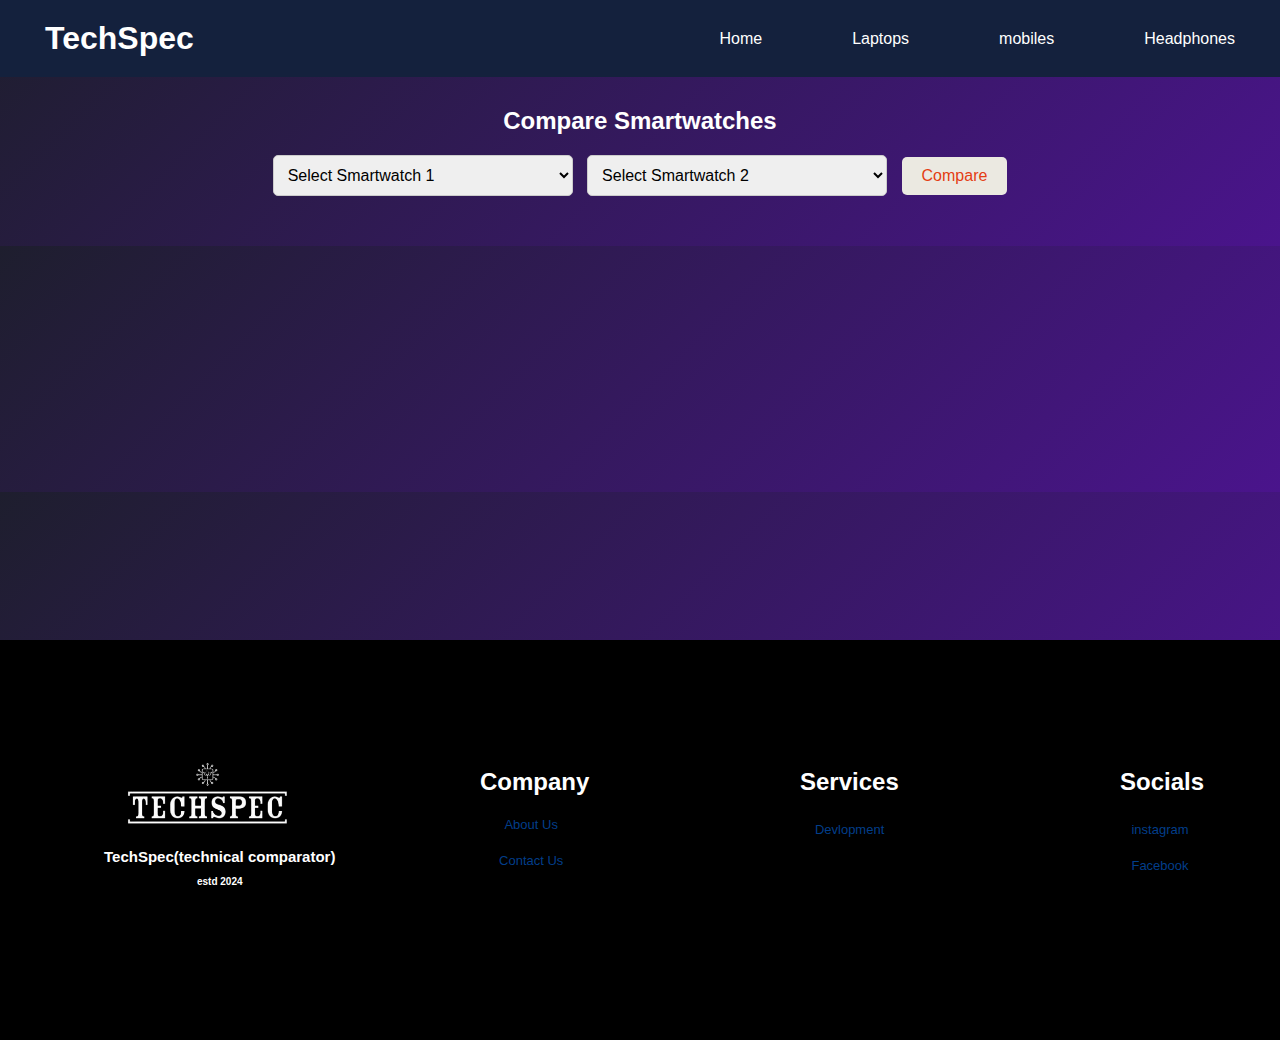
<file: running code/smartwatch.html>
<!DOCTYPE html>
<html lang="en">
<head>
    <meta charset="UTF-8">
    <meta name="viewport" content="width=device-width, initial-scale=1.0">
    <title>TechSpec - Compare Smartwatches</title>
    <link rel="stylesheet" href="/running code/css/styles.css">
    <style>
        body {
            font-family: Arial, sans-serif;
            margin: 0;
            padding: 0;
            background-color: #14213d;
        }
        h2 {
            color: white;
        }

        .navbar {
            background-color: #14213d;
            padding: 10px;
        }

        .navbar a {
            color: white;
            text-decoration: none;
            margin: 0 15px;
            padding: 10px 20px;
            display: inline-block;
        }

        .comparison-header {
            text-align: center;
            margin: 30px 0;
            color: black; /* Changed to black */
        }

        .compare-search select {
            width: 300px;
            padding: 10px;
            border: 1px solid #ccc;
            border-radius: 5px;
            font-size: 16px;
            margin-right: 10px;
            transition: all 0.3s;
        }

        #compareBtn {
            background-color: #ebe9e1;
            color: #e43d12;
            padding: 10px 20px;
            border: none;
            border-radius: 5px;
            cursor: pointer;
            font-size: 16px;
            transition: background-color 0.7s;
        }

        #compareBtn:hover {
            background-color: #fca311;
            color: white;
            box-shadow: 5px 5px 8px rgba(0, 0, 0, 0.5);
        }

        .comparison-table {
            display: flex;
            justify-content: center;
            flex-wrap: wrap;
            margin: 20px auto;
            color: black; /* Changed to black */
        }

        .device-card {
            border: 1px solid #ccc;
            background-color: #fca311;
            padding: 20px;
            margin: 15px;
            width: 300px;
            box-shadow: 2px 2px 10px rgba(0, 0, 0, 0.1);
            border-radius: 8px;
            color: black; /* Changed to black */
        }

        .device-card h3 {
            margin-top: 0;
            font-size: 1.5rem;
        }

        .device-card p {
            margin: 5px 0;
        }

        .footer_box1{
            position: absolute;
            height: 25rem;
            width: 95.6rem;
            top: 40rem;
            background-color: black;
            font-family: 'dubai',sans-serif;
        }
        
        .footer_box1 .f_1{
            position: absolute;
            height: 16rem;
            top: 2rem;
            left: 5rem;
            border-radius: 30px;
        }
        
        .footer_box1 .f_logo{
            position: absolute;
            top: 13rem;
            left: 6.5rem;
            text-align: center;
            font-size: 10px;
            color: white;
        }
        
                                                                /*company box!!*/
        .footer_box1 .company_links{
            position: absolute;
            top: 8rem;
            left: 30rem;
            color: white;
        }
        
        .footer_box1 .company_links .abt_btn{
            position: absolute;
            border-radius: 15px;
            left: 0.7rem;
            width: 5rem;
            height: 20px;
            font-size: small;
            background-color: black;
            color: #023e8a;
            border-color: transparent;
            align-content: space-between;
            transition: border-color 0.5s ease;
        }
        
        .footer_box1 .company_links .abt_btn:hover{
            border-color: rgb(123, 121, 121);
            color: white;
        }
        
        
        .footer_box1 .company_links .contact_btn2{
            position: absolute;
            border-radius: 15px;
            left: 0.7rem;
            width: 5rem;
            height: 20px;
            font-size: small;
            background-color: black;
            color: #023e8a;
            border-color: transparent;
            align-content: space-between;
            transition: border-color 0.5s ease;
        }
        
        
        .footer_box1 .company_links .contact_btn2:hover{
            border-color: rgb(123, 121, 121);
            color: white;
        }
        
                                                                /*services links box*/
        .footer_box1 .services_link{
            position: absolute;
            top: 8rem;
            left: 50rem;
            color: white;
        }
        
        .footer_box1 .services_link .devlopment_btn{
            position: absolute;
            border-radius: 15px;
            left: 0.1rem;
            width: 6rem;
            height: 30px;
            font-size: small;
            background-color: black;
            color: #023e8a;
            border-color: transparent;
            align-content: space-between;
            transition: border-color 0.5s ease;
        }
        
        
        .footer_box1 .services_link .devlopment_btn:hover{
            border-color: rgb(123, 121, 121);
            color: white;
        }
        
        
                                                                /*social links*/
        .footer_box1 .social_links{
            position: absolute;
            top: 8rem;
            left: 70rem;
            color: white;
        
        }
        
        
        .footer_box1 .social_links .insta_btn{
            position: absolute;
            border-radius: 15px;
            width: 5rem;
            height: 30px;
            font-size: small;
            background-color: black;
            color: #023e8a;
            border-color: transparent;
            align-content: space-between;
            transition: border-color 0.5s ease;
        }
        
        
        .footer_box1 .social_links .insta_btn:hover{
            border-color: rgb(123, 121, 121);
            color: white;
        }
        
        .footer_box1 .social_links .facebook_btn{
            position: absolute;
            border-radius: 15px;
            width: 5rem;
            height: 30px;
            font-size: small;
            background-color: black;
            color: #023e8a;
            border-color: transparent;
            align-content: space-between;
            transition: border-color 0.5s ease;
        }
        
        
        .footer_box1 .social_links .facebook_btn:hover{
            border-color: rgb(123, 121, 121);
            color: white;
        }
        
        .instagram_icon{
            position: fixed;
            bottom: 5rem;
            left: 0.5rem;
            height: 25px;
            z-index: 3;
        }
        .support_icon{
            position: fixed;
            height: 29px;
            bottom: 2rem;
            z-index: 3;
            left: 0.5rem;
        
        }
        
        @keyframes appear{
            from{
            opacity: 0;
            scale: 0.4;
            }
            
            to{
            opacity: 1;
            scale: 1;
            }
            }
        
        
        
        
            /*under maintainence prompt*/
            .warning-prompt-overlay {
                position: fixed;
                top: 0;
                left: 0;
                width: 100%;
                height: 100%;
                background-color: rgba(0, 0, 0, 0.5);
                display: none; /* Hidden by default */
                justify-content: center;
                align-items: center;
                z-index: 3;
              }
          
              .warning-prompt {
                background-color: #fff;
                border: 2px solid #e74c3c;
                border-radius: 8px;
                padding: 20px;
                width: 400px;
                box-shadow: 0px 4px 20px rgba(0, 0, 0, 0.1);
                text-align: center;
              }
          
              .warning-prompt .icon {
                font-size: 50px;
                color: #e74c3c;
                margin-bottom: 20px;
              }
          
              .warning-prompt .message {
                font-size: 18px;
                color: #333;
                margin-bottom: 20px;
              }
          
              .warning-prompt .buttons {
                display: flex;
                justify-content: space-around;
                margin-top: 20px;
              }
          
              .warning-prompt button {
                padding: 10px 20px;
                font-size: 16px;
                border: none;
                border-radius: 5px;
                cursor: pointer;
                outline: none;
                transition: background-color 0.3s;
              }
          
              .warning-prompt .cancel-btn {
                background-color: #95a5a6;
                color: #fff;
              }
          
              .warning-prompt .cancel-btn:hover {
                background-color: #7f8c8d;
              }
          
              .warning-prompt .proceed-btn {
                background-color: #e74c3c;
                color: #fff;
              }
          
              .warning-prompt .proceed-btn:hover {
                background-color: #c0392b;
              }
          
              /* Button to trigger warning */
              .trigger-btn {
                padding: 10px 20px;
                font-size: 18px;
                background-color: #3498db;
                color: #fff;
                border: none;
                border-radius: 5px;
                cursor: pointer;
                outline: none;
                transition: background-color 0.3s;
              }
          
              .trigger-btn:hover {
                background-color: #2980b9;
              }

    </style>
</head>
<body>
    <header>
        <div class="navbar">
            <div class="logo">
                <a href="/main website code/main_page.html"><h1>TechSpec</h1></a>
            </div>
            <nav>
                <ul>
                    <li><a href="index.html">Home</a></li>
                    <li><a href="laptop.html">Laptops</a></li>
                    <li><a href="mobiles.html">mobiles</a></li>
                    <li><a href="headphones.html">Headphones</a></li>
                </ul>
            </nav>
        </div>
    </header>

    <section class="comparison-header">
        <h2>Compare Smartwatches</h2>
        <div class="compare-search">
            <select id="device1">
                <option value="">Select Smartwatch 1</option>
            </select>
            <select id="device2">
                <option value="">Select Smartwatch 2</option>
            </select>
            <button id="compareBtn">Compare</button>
        </div>
    </section>

    <section class="comparison-table" id="comparisonTable">
        <!-- Dynamic smartwatch comparison will appear here -->
    </section>

<!--8th section footer-->

<div class="footer_box1">
    <img class="f_1" src="/graphics/logo.png">
    <div class="f_logo">
        <h2>TechSpec(technical comparator)</h2>
        <br>
        <h4>estd 2024</h4>
    </div>

    <!--company links part footer!!!-->

    <!--company section-->
    <div class="company_links">
        <h2>Company</h2>
        <br>
        <button class="abt_btn" onclick="window.location.href='about_us.html'">About Us</button>
        <br>
        <br>
        <button class="contact_btn2" onclick="window.location.href='mailto:aryandeshmukh2345@gmail.com'">Contact Us</button>
    </div>

    <!--services section-->
    <div class="services_link">
        <h2>Services</h2>
        <br>
        <button class="devlopment_btn" onclick="window.location.href='https://drive.google.com/drive/folders/1j3TzNaFbRSb61lTCIU6pBq0MA7Ynz9rS?usp=sharing'">Devlopment</button>

    </div>

    <!--social section-->
    <div class="social_links">
        <h2>Socials</h2>
        <br>
        <button class="insta_btn" onclick="window.location.href='https://www.instagram.com/techspec_ind/'">instagram</button>
        <br>
        <br>
        <button class="facebook_btn"> <a href=""></a>Facebook</button>
    </div>
   </div>

    <script>
        // Sample smartwatch data for demonstration
        const smartwatchesData = [
            {
                name: "Apple Watch Series 7",
                company: "Apple",
                category: "Smartwatch",
                price: "$399",
                display: "Always-On Retina",
                battery: "18 hours",
                features: "Fitness Tracking, GPS, Heart Rate Monitor"
            },
            {
                name: "Samsung Galaxy Watch 4",
                company: "Samsung",
                category: "Smartwatch",
                price: "$249",
                display: "Super AMOLED",
                battery: "40 hours",
                features: "Fitness Tracking, ECG, Body Composition"
            },
            {
                name: "Fitbit Versa 3",
                company: "Fitbit",
                category: "Smartwatch",
                price: "$229",
                display: "AMOLED",
                battery: "6 days",
                features: "Fitness Tracking, GPS, Sleep Monitoring"
            }
        ];

        // Populate dropdowns with smartwatch options
        function populateDropdowns() {
            const device1Dropdown = document.getElementById('device1');
            const device2Dropdown = document.getElementById('device2');
            
            smartwatchesData.forEach(smartwatch => {
                const option1 = document.createElement('option');
                option1.value = smartwatch.name;
                option1.text = smartwatch.name;
                device1Dropdown.add(option1);

                const option2 = document.createElement('option');
                option2.value = smartwatch.name;
                option2.text = smartwatch.name;
                device2Dropdown.add(option2);
            });
        }

        // Function to display comparison
        function displayComparison() {
            const selectedDevice1 = document.getElementById('device1').value;
            const selectedDevice2 = document.getElementById('device2').value;

            // Find the selected smartwatches in data
            const smartwatch1 = smartwatchesData.find(smartwatch => smartwatch.name === selectedDevice1);
            const smartwatch2 = smartwatchesData.find(smartwatch => smartwatch.name === selectedDevice2);

            // Clear previous comparison results
            const comparisonTable = document.getElementById('comparisonTable');
            comparisonTable.innerHTML = '';

            // Display the two selected smartwatches
            if (smartwatch1 && smartwatch2) {
                const smartwatch1Card = `
                    <div class="device-card">
                        <h3>${smartwatch1.name}</h3>
                        <p>Company: ${smartwatch1.company}</p>
                        <p>Category: ${smartwatch1.category}</p>
                        <p>Price: ${smartwatch1.price}</p>
                        <p>Display: ${smartwatch1.display}</p>
                        <p>Battery Life: ${smartwatch1.battery}</p>
                        <p>Features: ${smartwatch1.features}</p>
                    </div>
                `;

                const smartwatch2Card = `
                    <div class="device-card">
                        <h3>${smartwatch2.name}</h3>
                        <p>Company: ${smartwatch2.company}</p>
                        <p>Category: ${smartwatch2.category}</p>
                        <p>Price: ${smartwatch2.price}</p>
                        <p>Display: ${smartwatch2.display}</p>
                        <p>Battery Life: ${smartwatch2.battery}</p>
                        <p>Features: ${smartwatch2.features}</p>
                    </div>
                `;

                comparisonTable.innerHTML = smartwatch1Card + smartwatch2Card;
            } else {
                comparisonTable.innerHTML = '<p>Please select two valid smartwatches to compare.</p>';
            }
        }

        // Attach event listener to the Compare button
        document.getElementById('compareBtn').addEventListener('click', displayComparison);

        // Populate dropdowns on page load
        window.onload = populateDropdowns;
    </script>
</body>
</html>
</file>
<file: main website code/about_us.css>
*{
    margin: 0;
    padding: 0;
    box-sizing: border-box;
    /*font-family: 'dubai',sans-serif;*/
    scroll-behavior: smooth;
}

.c_body{
    position: absolute;
    height: 50rem;
    width: 95.6rem;
    background-color: #232946;
    top: 0rem;
}
</file>
<file: running code/css/styles.css>
* {
  margin: 0;
  padding: 0;
  box-sizing: border-box;
}
a:link,
a:visited {
  text-decoration: none;
  color: white;
}

body {
  font-family: Arial, sans-serif;
  background: linear-gradient(135deg, #1e1e2e, #4a148c);
  transition: background-color 0.5s ease;
}

/* header {
  padding: 10px;
} */

.navbar {
  display: flex;
  justify-content: space-between;
  align-items: center;
}

.navbar .logo h1 {
  color: #fff;
}

.navbar ul {
  list-style-type: none;
  display: flex;
}

.navbar ul li {
  margin-left: 20px;
}

.navbar ul li a {
  color: #fff;
  text-decoration: none;
  transition: color 0.3s;
}

.navbar ul li a:hover {
  color: #ff9900;
}

.hero {
  background: url("hero-bg.jpg") no-repeat center center/cover;
  padding: 100px 20px;
  text-align: center;
  color: #fff;
}

.hero-text {
  animation: fadeIn 1s ease;
}

.search-bar {
  margin-top: 30px;
}

.compare-search {
  margin-top: 20px;
  border-radius: 20px;
}

.search-bar input {
  padding: 10px;
  width: 300px;
  border: 2px solid #ddd;
  border-radius: 5px;
  transition: border-color 0.3s;
}

.search-bar input:focus {
  border-color: #ff9900;
}

.search-bar button {
  padding: 10px 15px;
  background-color: #ff9900;
  border: none;
  border-radius: 5px;
  color: #fff;
  cursor: pointer;
  transition: background-color 0.3s;
}

.search-bar button:hover {
  background-color: #e68a00;
}

.popular-comparisons {
  padding: 40px 20px;
  text-align: center;
}

.comparison-grid {
  display: flex;
  justify-content: space-around;
  flex-wrap: wrap;
  margin-top: 20px;
}

.comparison-item {
  background: #fff;
  border: 1px solid #ddd;
  border-radius: 10px;
  padding: 20px;
  margin: 10px;
  width: 200px;
  box-shadow: 0 4px 8px rgba(0, 0, 0, 0.2);
  transition: transform 0.3s;
  color: black; /* Change text color to black */
}

.comparison-item:hover {
  transform: scale(1.05);
}

h2,
h3,
p {
  color: white; /* Change all heading and paragraph text to black */
}

@keyframes fadeIn {
  from {
    opacity: 0;
  }
  to {
    opacity: 1;
  }
}

@keyframes appear {
  from {
    opacity: 0;
    scale: 0.4;
  }

  to {
    opacity: 1;
    scale: 1;
  }
}
</file>
